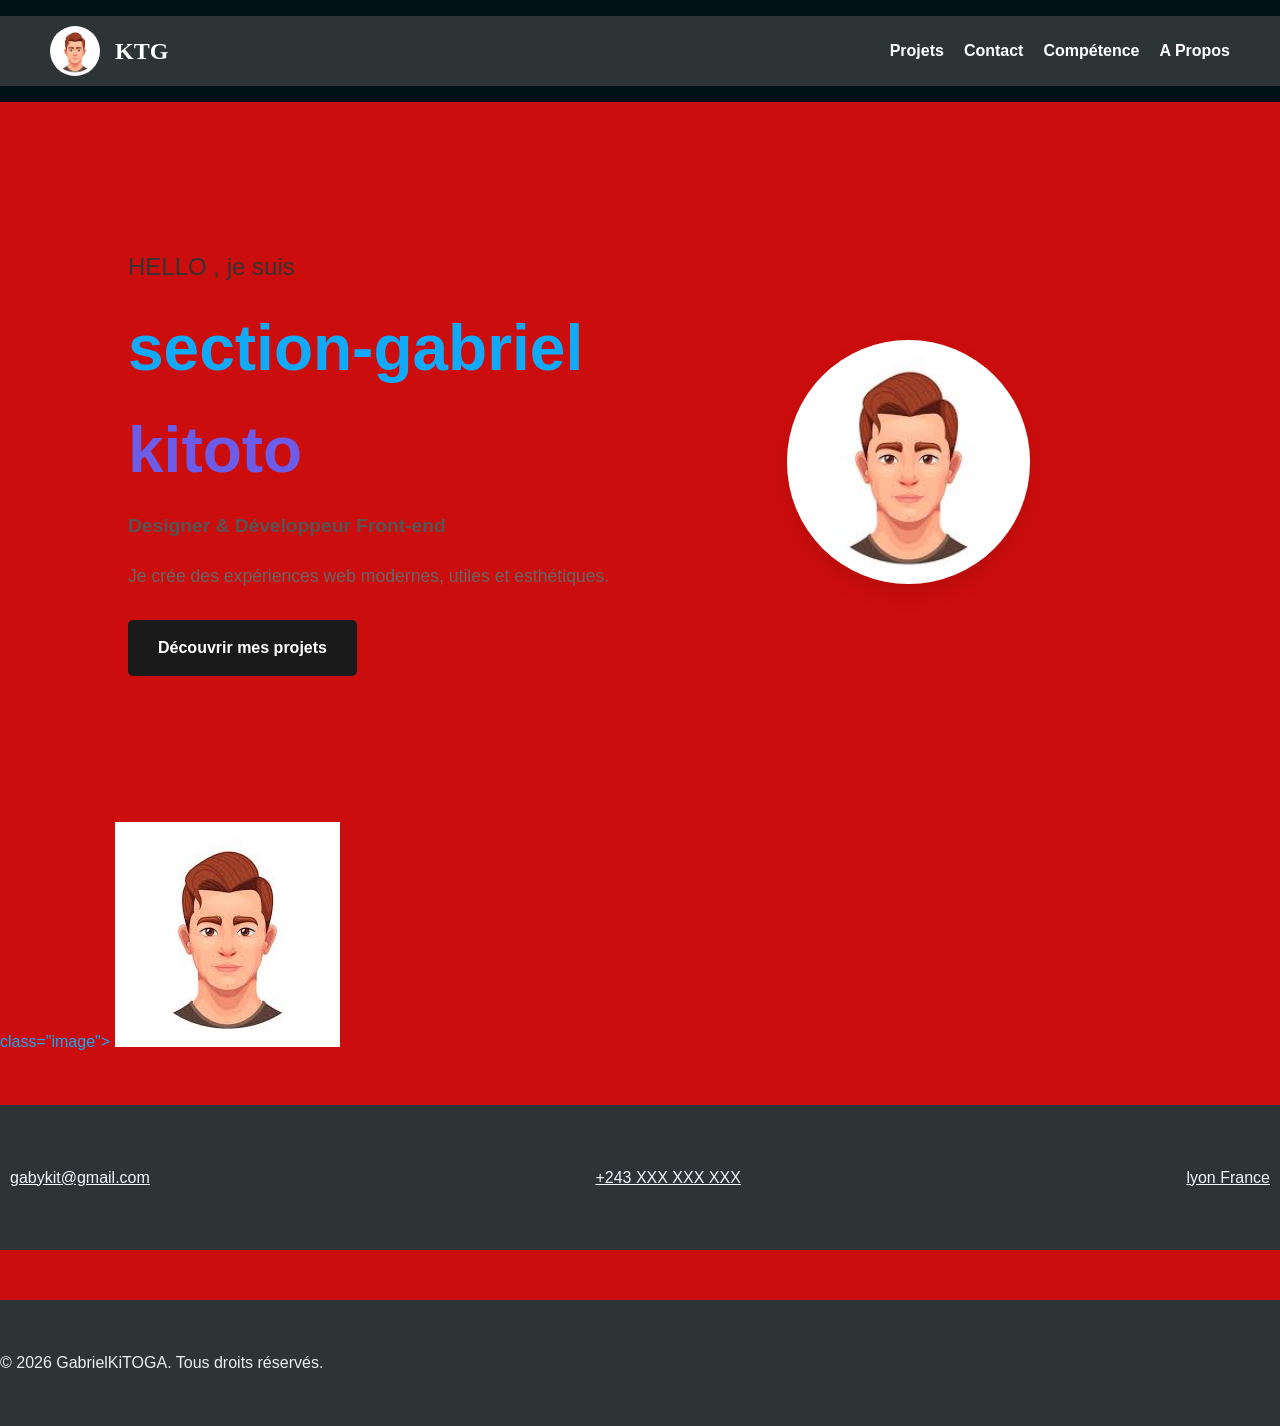
<file: index.html>
<!DOCTYPE html>
<html lang="en">
<head>
    <meta charset="UTF-8">
    <meta name="viewport" content="width=device-width, initial-scale=1.0">
    <link rel="stylesheet" href="index.css">
    <title>Mon Portfolio</title>
</head>
<body>
    <!-- Barre de navigation -->
    <nav>
        <div class="nav-container">
            <div class="logo">
                <img src="images/img.jpg" alt="Profil">
                <h1>KTG</h1>
            </div>

            <div class="navigation">
                <ul>
                    <li><a href="pages/projet.html">Projets</a></li>
                    <li><a href="pages/contact.html">Contact</a></li>
                    <li><a href="pages/skill.html">Compétence</a></li>
                    <li><a href="pages/apropos.html">A Propos</a></li>
                </ul>
            </div>
        </div>
    </nav>
    
    <!--main -->
    <main class="section-gabriel">
        <div class="contenu">
            <p class="greeting">HELLO , je suis</p>
            <h1 class="nom">section-gabriel <span class="mis-en-lumiere">kitoto</span></h1>
            <p class="job">Designer & Développeur Front-end</p>
            <p class="description">
            Je crée des expériences web modernes, utiles et esthétiques.
            </p>
            <a href="pages/projet.html" class="btn-primary">Découvrir mes projets</a>
        </div>

        <div class="image">
            <img src="images/img.jpg" alt="section-gabriel kitOGA">
        </div>
  
    </main>    
    <div>
         class="image">
            <img src="images/img.jpg" alt="section-gabriel kitOGA">

    </div>                                                  
    <footer>
            <a href="mailto:gabykit@gmail.com"><i class="fas fa-envelope"></i> gabykit@gmail.com</a>
            <a href="tel:+243XXXXXXXXX"><i class="fas fa-phone"></i> +243 XXX XXX XXX</a>
            <a href=""><i class="fas fa-map-marker-alt"></i> lyon France</a>
            
    </footer>                                                      
    
    <footer>
        <p>&copy; 2026 GabrielKiTOGA. Tous droits réservés.</p>
    </footer>
</body>
</html>
</file>
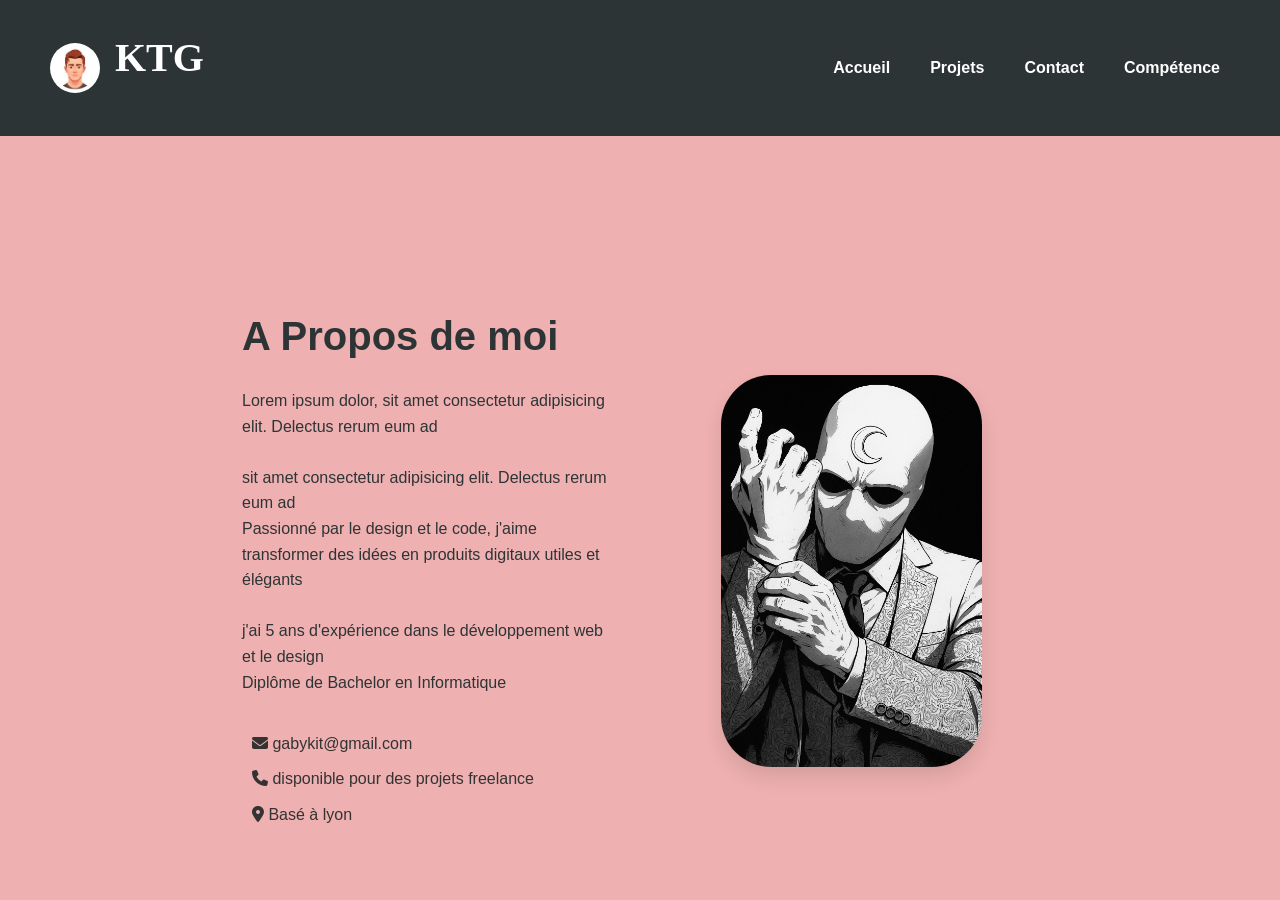
<file: pages/apropos.html>
<!DOCTYPE html>
<html lang="en">
<head>
    <meta charset="UTF-8">
    <meta name="viewport" content="width=device-width, initial-scale=1.0">
    <link rel="stylesheet" href="https://cdnjs.cloudflare.com/ajax/libs/font-awesome/6.5.0/css/all.min.css">
    <link rel="stylesheet" href="../css/about.css">
    <title>Mon Portfolio</title>
</head>
<body>
    <!-- Barre de navigation -->
    <nav>
        <div class="nav-container">
            <div class="logo">
                <img src="../images/img.jpg" alt="Profil">
                <h1>KTG</h1>
            </div>

            <div class="navigation">
                <ul>
                    <li><a href="../index.html">Accueil</a></li>
                    <li><a href="projet.html">Projets</a></li>
                    <li><a href="contact.html">Contact</a></li>
                    <li><a href="skill.html">Compétence</a></li>
                </ul>
            </div>
        </div>
    </nav>

    <!-- Espace A Propos -->
     <main>
        <div class="main-container">
            <div class="text">
                <h1>A Propos de moi</h1>
                <p>Lorem ipsum dolor, sit amet consectetur adipisicing elit. Delectus rerum eum ad</p> <br>
                <p>sit amet consectetur adipisicing elit. Delectus rerum eum ad</p>
                <p>Passionné par le design et le code, j'aime transformer des idées en produits digitaux utiles et élégants</p> <br>
                <p>j'ai 5 ans d'expérience dans le développement web et le design</p>
                <p> Diplôme de Bachelor en Informatique </p>
                <br>
                <a href="mailto:gabykit@gmail.com"><i class="fas fa-envelope"></i> gabykit@gmail.com</a>
                <a href="tel:+243XXXXXXXXX"><i class="fas fa-phone"></i> disponible pour des projets freelance</a>
                <a href=""><i class="fas fa-map-marker-alt"></i> Basé à lyon</a>
            </div>

            <div class="image">
                <img src="../images/avatar.png" alt="Avatar">
            </div>

        </div>
  
    </main>
</body>
</html>
</file>
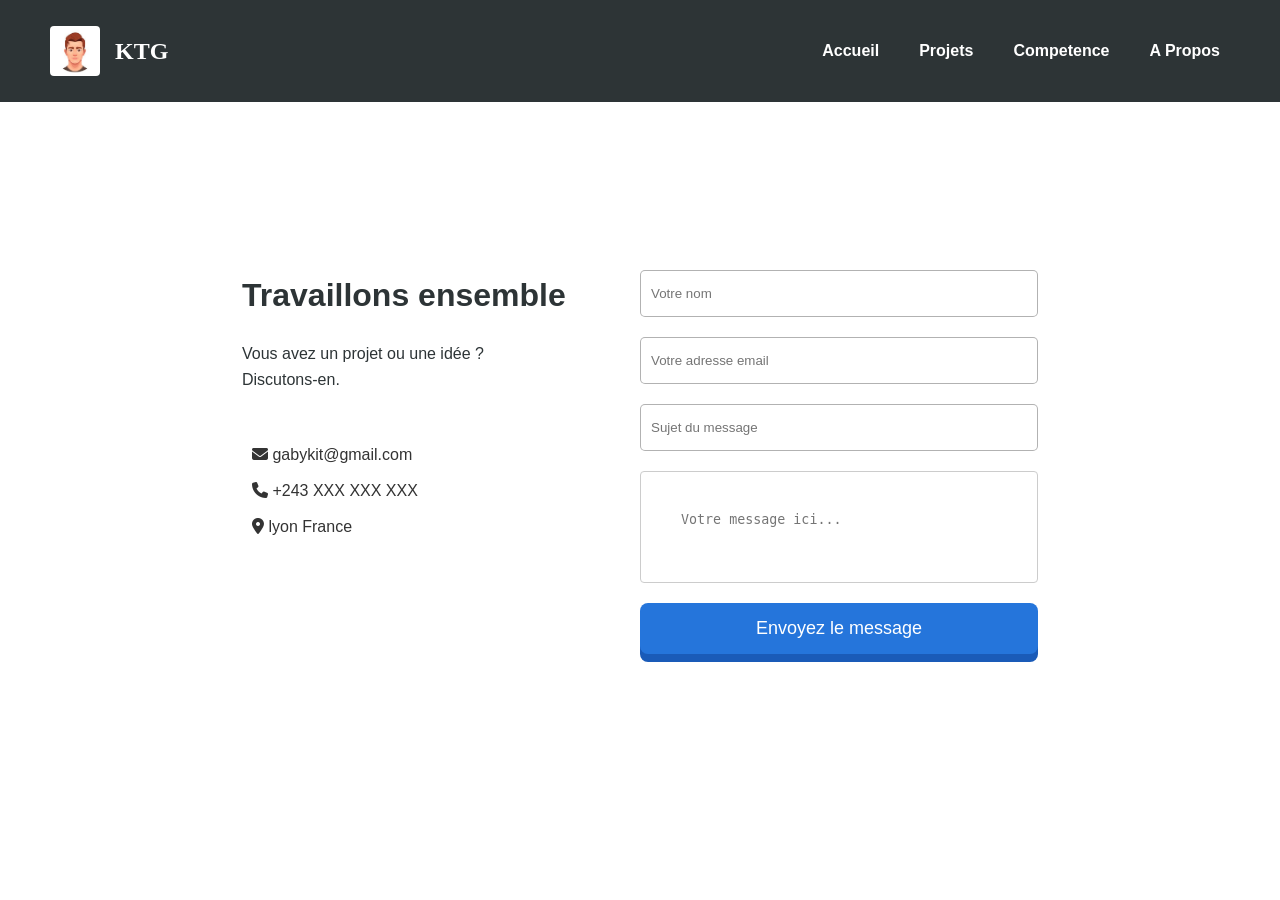
<file: pages/contact.html>
<!DOCTYPE html>
<html lang="en">
<head>
    <meta charset="UTF-8">
    <meta name="viewport" content="width=device-width, initial-scale=1.0">
    <link rel="stylesheet" href="https://cdnjs.cloudflare.com/ajax/libs/font-awesome/6.5.0/css/all.min.css">
    <link rel="stylesheet" href="../css/contact.css">
    <title>Mon Portfolio</title>
</head>
<body>
    <!-- Barre de navigation -->
    <nav>
        <div class="nav-container">
            <div class="logo">
                <img src="../images/img.jpg" alt="Profil">
                <h1>KTG</h1>
            </div>

            <div class="navigation">
                <ul>
                    <li><a href="../index.html">Accueil</a></li>
                    <li><a href="projet.html">Projets</a></li>
                    <li><a href="skill.html">Competence</a></li>
                    <li><a href="apropos.html">A Propos</a></li>

                </ul>
            </div>
        </div>
    </nav>

    <!-- Espace contact -->
     <main>
        <div class="main-container">
            <div class="text">
                <h1>Travaillons ensemble</h1>
                <p>Vous avez un projet ou une idée ? <br> Discutons-en.</p>
                <a href="mailto:gabykit@gmail.com"><i class="fas fa-envelope"></i> gabykit@gmail.com</a>
                <a href="tel:+243XXXXXXXXX"><i class="fas fa-phone"></i> +243 XXX XXX XXX</a>
                <a href=""><i class="fas fa-map-marker-alt"></i> lyon France</a>
            </div>

            
            <div class="form">
                <form action="">
                    <input type="text" placeholder="Votre nom" required>
                    <input type="email" placeholder="Votre adresse email" required>
                    <input type="text" placeholder="Sujet du message" required>
                    <textarea name="" id="" placeholder="Votre message ici..." required></textarea>
                    <button type="submit">Envoyez le message</button>
                </form>
            </div>
        </div>
     </main>
</body>
</html>
</file>
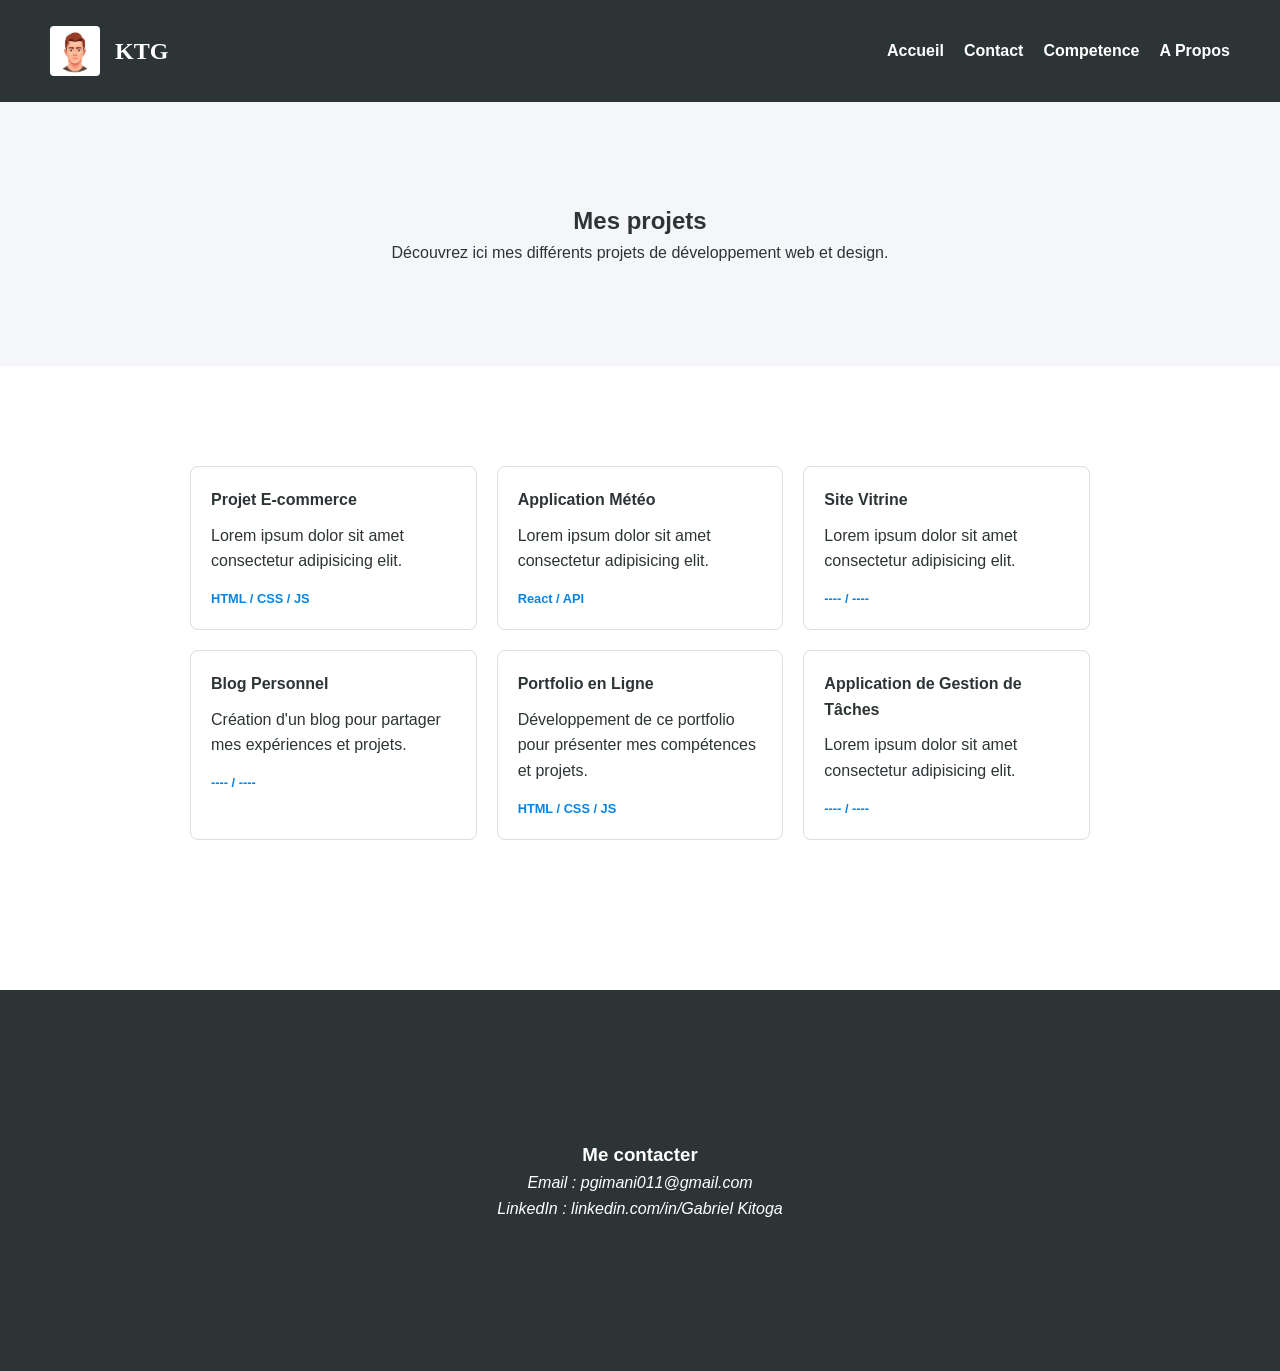
<file: pages/projet.html>
<!DOCTYPE html>
<html lang="fr">
<head>
    <meta charset="UTF-8">
    <meta name="viewport" content="width=device-width, initial-scale=1.0">
    <link rel="stylesheet" href="https://cdnjs.cloudflare.com/ajax/libs/font-awesome/6.5.0/css/all.min.css">
    <title>Mon Portfolio</title>
    <link rel="stylesheet" href="../css/style.css">
</head>
<body>
    
    <!-- Barre de navigation -->
    <nav>
        <div class="nav-container">
            <div class="logo">
                <img src="../images/img.jpg" alt="Profil">
                <h1>KTG</h1>
            </div>

            <div class="navigation">
                <ul>
                    <li><a href="../index.html">Accueil</a></li>
                    <li><a href="contact.html">Contact</a></li>
                    <li><a href="skill.html">Competence</a></li>
                    <li><a href="apropos.html">A Propos</a></li>
                </ul>
            </div>
        </div>
    </nav>

    <!-- Header -->
    <header>
            <h2>Mes projets</h2>
            <p>Découvrez ici mes différents projets de développement web et design.</p>
    </header>

    <!-- Section Projets -->
    <section class="container" >
        <div class="grid">
            <!-- Projet 1 -->
            <div class="card">
                <h4>Projet E-commerce</h4>
                <p>Lorem ipsum dolor sit amet consectetur adipisicing elit.</p>
                <span>HTML / CSS / JS</span>
            </div>
            <!-- Projet 2 -->
            <div class="card">
                <h4>Application Météo</h4>
                <p>Lorem ipsum dolor sit amet consectetur adipisicing elit.</p>
                <span>React / API</span>
            </div>
            <!-- Projet 3 -->
            <div class="card">
                <h4>Site Vitrine</h4>
                <p>Lorem ipsum dolor sit amet consectetur adipisicing elit.</p>
                <span>---- / ----</span>
            </div>
            <!-- Projet 4 -->
            <div class="card">
                <h4>Blog Personnel</h4>
                <p>Création d'un blog pour partager mes expériences et projets.</p>
                <span>---- / ----</span>
            </div>
            <!-- Projet 5 -->
            <div class="card">
                <h4>Portfolio en Ligne</h4>
                <p>Développement de ce portfolio pour présenter mes compétences et projets.</p>
                <span>HTML / CSS / JS</span>
            </div>
            <!-- Projet 6 -->
            <div class="card">
                <h4>Application de Gestion de Tâches</h4>
                <p>Lorem ipsum dolor sit amet consectetur adipisicing elit.</p>
                <span>---- / ----</span>
            </div>

        </div>
    </section>

    <!-- Section Contact -->
    <footer>
        <div class="container">
           <h3> Me contacter</h3>
            <p><i >Email : pgimani011@gmail.com</i></p>
            <p><i >LinkedIn : linkedin.com/in/Gabriel Kitoga</i></p>
        </div>
    </footer>

</body>
</html>
</file>
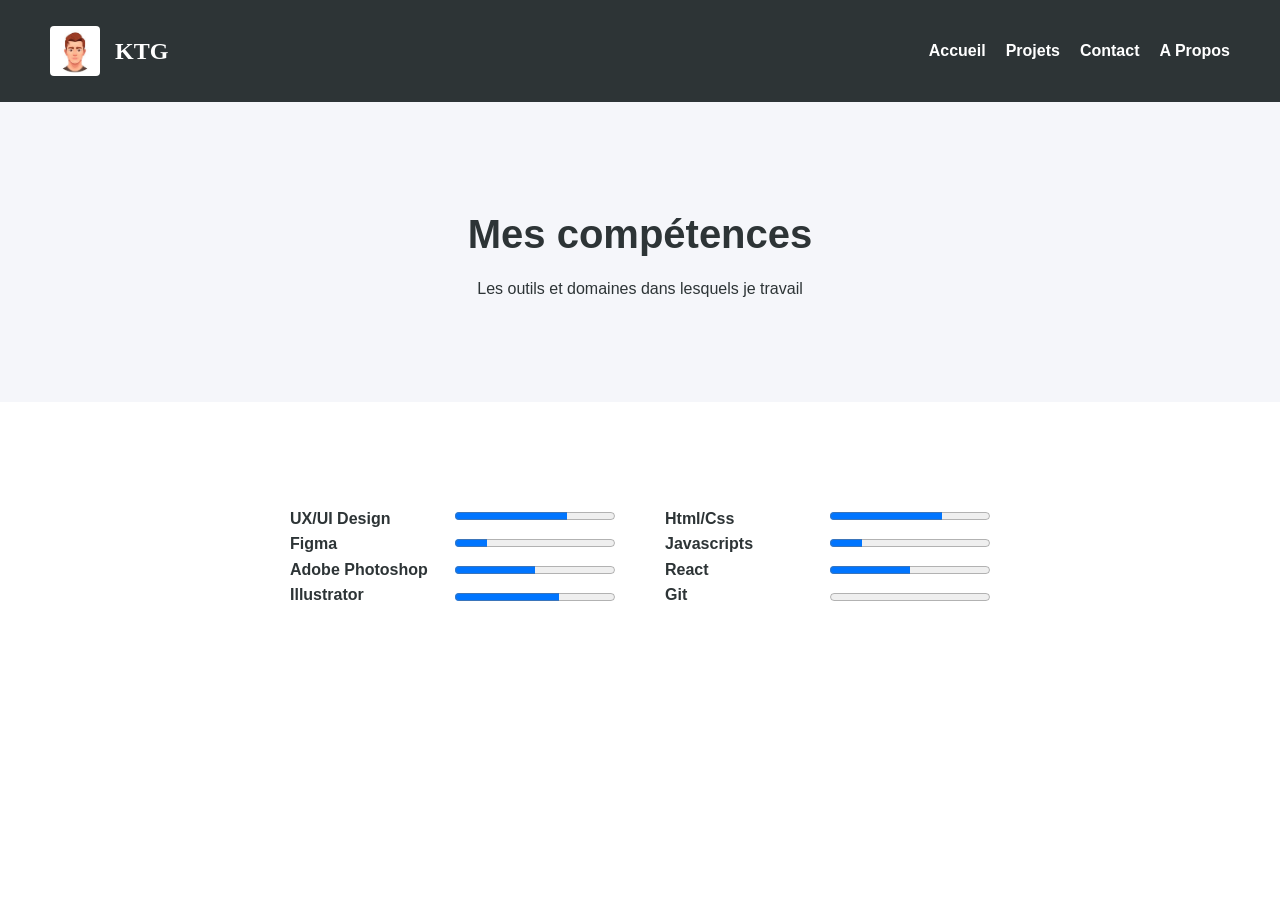
<file: pages/skill.html>
<!DOCTYPE html>
<html lang="en">
<head>
    <meta charset="UTF-8">
    <meta name="viewport" content="width=device-width, initial-scale=1.0">
    <link rel="stylesheet" href="../css/skill.css">
    <title>Mon Portfolio</title>
</head>
<body>
    <!-- Barre de navigation -->
    <nav>
        <div class="nav-container">
            <div class="logo">
                <img src="../images/img.jpg" alt="Profil">
                <h1>KTG</h1>
            </div>

            <div class="navigation">
                <ul>
                    <li><a href="../index.html">Accueil</a></li>
                    <li><a href="projet.html">Projets</a></li>
                    <li><a href="contact.html">Contact</a></li>
                    <li><a href="apropos.html">A Propos</a></li>
                </ul>
            </div>
        </div>
    </nav>

    <!-- Header -->
    <header>
            <h2>Mes compétences</h2>
            <p>Les outils et domaines dans lesquels je travail</p>
    </header>

    <!-- Main -->
     <main>
        <section class="main-container">
            <div class="competence">
                <div class="skills">
                    <p><strong>UX/UI Design</strong></p>
                    <p><strong>Figma</strong></p>
                    <p><strong>Adobe Photoshop</strong></p>
                    <p><strong>Illustrator</strong></p>
                </div>

                <div class="niveau">
                    <progress value="70" max="100"></progress>
                    <progress value="20" max="100"></progress>
                    <progress value="50" max="100"></progress>
                    <progress value="65" max="100"></progress>
                </div>
            </div>

            <div class="competence">
                <div class="skills">
                    <p><strong>Html/Css</strong></p>
                    <p><strong>Javascripts</strong></p>
                    <p><strong>React</strong></p>
                    <p><strong>Git</strong></p>
                </div>

                <div class="niveau">
                    <progress value="70" max="100"></progress>
                    <progress value="20" max="100"></progress>
                    <progress value="50" max="100"></progress>
                    <progress value="0" max="100"></progress>
                </div>
            </div>
        </section>
     </main>
</body>
</html>
</file>
<file: index.css>
*{
    padding: 0;
    margin: 0;
    box-sizing: border-box;
}
body {
    font-family: 'Segoe UI', Tahoma, Geneva, Verdana, sans-serif;
    line-height: 1.6;
    color: #12aaf7;
    background-color: rgb(204, 13, 13);
}

/* Navigation */
nav{
    padding: 1em 0;
    background-color: #011014;
}
.nav-container {
  display: flex;
  align-items: center; 
  justify-content: space-between; 
  padding: 10px 50px; 
  background-color: #2d3436; 
  color: white;
}

/* Style logo */
.logo {
  display: flex;
  align-items: center;
  gap: 15px; 
}

.logo h1{
  font-family: cursive;
}
.logo img {
    height: 50px; 
    border-radius: 50%;
}

/* Barre de navigation */
.navigation ul  {
    list-style: none;
    display: flex;
    gap: 20px; 
}

.navigation ul  li a {
    color: white;
    text-decoration: none;
    font-weight: bold;
}


/* Main section */
.section-gabriel {
  display: flex;
  align-items: center;
  min-height: 80vh;
  padding: 0 10%;
}

/* first sous div */
.contenu {
    flex: 1; 
    padding-right: 50px;
}

.greeting {
  font-size: 1.5rem;
  margin-bottom: 0;
  color: #333;
}

.nom {
  font-size: 4rem;
  margin: 10px 0;
  font-weight: 800;
}

.mis-en-lumiere {
  color: #6c5ce7; 
}

.job {
  font-size: 1.2rem;
  font-weight: bold;
  color: #555;
  margin-bottom: 20px;
}

.description {
  font-size: 1.1rem;
  line-height: 1.6;
  color: #666;
  margin-bottom: 30px;
}

.btn-primary {
  display: inline-block;
  background-color: #1a1a1a;
  color: white;
  padding: 15px 30px;
  text-decoration: none;
  border-radius: 5px;
  font-weight: bold;
  transition: background-color 0.3s;
}

.btn-primary:hover {
  background-color: #444;
}

/* second sous div */
.image {
  flex: 1;
  display: flex;
  justify-content: center; 
  align-items: center;
}

.image img {
  width: 50%; 
  border-radius: 50%; 
  box-shadow: 0 10px 20px rgba(0,0,0,0.1); 
}
footer{
  padding: 1em 0;
  background-color: #2d3436;
  display: flex;
  justify-content: space-between;
  
}
footer a{
  color: aliceblue;
  padding: 10px;
}

/* Footer */
footer {
    background:  #2d3436;
    color: #ECEFF1;
    text-align: center;
    padding: 50px 0;
    margin-top: 50px;
}
</file>
<file: css/about.css>
*{
    padding: 0;
    margin: 0;
    box-sizing: border-box;
}
body {
    font-family: 'Segoe UI', Tahoma, Geneva, Verdana, sans-serif;
    line-height: 1.6;
    color: #2d3436;
    background-color: rgba(209, 42, 42, 0.37);
}

/* Navigation */
nav{
    padding: 1em 0;
    background-color: #2d3436;
}
.nav-container {
  display: flex;
  align-items: center; 
  justify-content: space-between; 
  padding: 10px 50px; 
  background-color: #2d3436; 
  color: white;
}

.logo {
  display: flex;
  align-items: center;
  gap: 15px; 
}

.logo h1{
  font-family: cursive;
}
.logo img {
    height: 50px; 
    border-radius: 50%;
}

.navigation ul  {
    list-style: none;
    display: flex;
    gap: 20px; 
}

.navigation ul  li a {
    color: white;
    text-decoration: none;
    font-weight: bold;
}

/* main */
.main-container{
    max-width: 70%;
    margin: 0 auto;
    padding: 40px 50px;
    display: flex;
    margin-top: 10%;
}

/*sous-div text*/
.text{
    flex: 1;
    padding-right: 50px;
}
h1{
    font-size: 2.5em;
    margin-bottom: 20px;
}
a{
    margin: 10px;
    display: block;
    text-decoration: none;
    color: #333;
}
a:hover{
    color: #2575DB;
}

/*sous-div images*/
.image {
  flex: 1;
  display: flex;
  justify-content: center; 
  align-items: center; 
}

.image img {
  max-width: 70%; 
  border-radius: 50px; 
  box-shadow: 0 10px 20px rgba(0,0,0,0.1); 
}
</file>
<file: css/contact.css>
*{
    padding: 0;
    margin: 0;
    box-sizing: border-box;
}
body {
    font-family: 'Segoe UI', Tahoma, Geneva, Verdana, sans-serif;
    line-height: 1.6;
    color: #2d3436;
    background-color: white;
}

/* Navigation */
nav{
    padding: 1em 0;
    background-color: #2d3436;
}
.nav-container {
  display: flex;
  align-items: center; 
  justify-content: space-between; 
  padding: 10px 50px; 
  background-color: #2d3436; 
  color: white;
}

/* Style logo */
.logo {
  display: flex;
  align-items: center;
  gap: 15px; 
}

.logo h1{
  font-family: cursive;
}
.logo img {
    height: 50px; 
    border-radius: 4px;
}

/* Barre de navigation */
.navigation ul  {
    list-style: none;
    display: flex;
    gap: 20px; 
}

.navigation ul  li a {
    color: white;
    text-decoration: none;
    font-weight: bold;
}

/* Main */
.main-container{
    /*border-radius: 10px;
    background: url(../images/slide.jpg);
    background-position: center;
    background-size: cover; */
    max-width: 70%;
    margin: 0 auto;
    padding: 40px 50px;
    display: flex;
    margin-top: 10%;
}

/*sous-div text*/
.text{
    flex: 1;
}
p{
    margin:20px 0 50px 0;
}
a{
    margin: 10px;
    display: block;
    text-decoration: none;
    color: #333;
}
a:hover{
    color: #2575DB;
}

/*sous-div form*/
.form{
    /* padding: 0 20px;    
    backdrop-filter: blur(10px); */
    height: auto;
    flex: 1;
}
.form form{
    width: 100%;
    display: flex;
    flex-direction: column;
    gap: 20px;
}
form textarea{
    padding: 40px;
    outline: none;
    border: 1px solid #ccc;
    border-radius: 4px;
    resize:none;
}
form input{
    padding: 15px 40px 15px 10px;
    border-radius: 5px;
    outline: none;
    border: none;
    border: 1px solid rgba(0, 0, 0, 0.3);
    color: #333;
}
form button{
    border: none;
    background-color:#2575DB;
    color:#fff;
    cursor: pointer;
    transition: 0.5s;
    padding: 15px;
    border-radius: 8px;
    font-size: 18px;
    box-shadow: 0 8px 0 #1A5BB8;
}
button:hover{
    transform: translateY(5px);
    box-shadow: none;
    background-color: #1A5BB8;
    color: #ECEFF1;
}
</file>
<file: css/style.css>
/* Reset de base */
* {
    margin: 0;
    padding: 0;
    box-sizing: border-box;
}

body {
    font-family: 'Segoe UI', Tahoma, Geneva, Verdana, sans-serif;
    line-height: 1.6;
    color: #2d3436;
    background-color: white;
}

/* Navigation */
nav{
    padding: 1em 0;
    background-color: #2d3436;
}
.nav-container {
  display: flex;
  align-items: center; 
  justify-content: space-between; 
  padding: 10px 50px; 
  background-color: #2d3436; 
  color: white;
}

/* Style logo */
.logo {
  display: flex;
  align-items: center;
  gap: 15px; 
}

.logo h1{
  font-family: cursive;
}
.logo img {
    height: 50px; 
    border-radius: 4px;
}

/* Barre de navigation */
.navigation ul  {
    list-style: none;
    display: flex;
    gap: 20px; 
}

.navigation ul  li a {
    color: white;
    text-decoration: none;
    font-weight: bold;
}

/* Header */
header {
    padding: 100px 0;
    background: #f5f6fa;
    text-align: center;
}

.header h2 {
    font-size: 2.5rem;
    margin-bottom: 10px;
}

/* Grille de projets */

/* Container_class */
.container {
    max-width: 900px;
    margin: 0 auto;
    padding: 100px 0;
}

.grid {
    display: grid;
    grid-template-columns: repeat(3, 1fr);
    gap: 20px;
}

.card {
    border: 1px solid #ddd;
    padding: 20px;
    border-radius: 8px;
    transition: 0.3s;
}

.card:hover {
    border-color: #0984e3;
    box-shadow: 0 4px 10px rgba(0,0,0,0.1);
}

.card h4 {
    margin-bottom: 10px;
}

.card span {
    display: block;
    margin-top: 15px;
    font-size: 0.8rem;
    color: #0984e3;
    font-weight: bold;
}



/* Footer */
footer {
    background: #2d3436;
    color: white;
    text-align: center;
    padding: 50px 0;
    margin-top: 50px;
}
</file>
<file: css/skill.css>
*{
    padding: 0;
    margin: 0;
    box-sizing: border-box;
}
body {
    font-family: 'Segoe UI', Tahoma, Geneva, Verdana, sans-serif;
    line-height: 1.6;
    color: #2d3436;
    background-color: white;
}


/* Navigation */
nav{
    padding: 1em 0;
    background-color: #2d3436;
}
.nav-container {
  display: flex;
  align-items: center; 
  justify-content: space-between; 
  padding: 10px 50px; 
  background-color: #2d3436; 
  color: white;
}

/* Style logo */
.logo {
  display: flex;
  align-items: center;
  gap: 15px; 
}

.logo h1{
  font-family: cursive;
}
.logo img {
    height: 50px; 
    border-radius: 4px;
}

/* Barre de navigation */
.navigation ul  {
    list-style: none;
    display: flex;
    gap: 20px; 
}

.navigation ul  li a {
    color: white;
    text-decoration: none;
    font-weight: bold;
}

/* Header */
header {
    padding: 100px 0;
    background: #f5f6fa;
    text-align: center;
}


header h2 {
    font-size: 2.5rem;
    margin-bottom: 10px;
}

/* main */
main{
    margin-top: 5%;
}
.main-container{
    max-width: 800px;
    margin: 0 auto;
    padding: 40px 50px;
    display: flex;
    gap: 50px;
}

.main-container .competence{
    flex: 1;
    display: flex;
    align-items: center;
    gap: 20px;
}

.competence .skills{
    flex: 1;
}

.competence .niveau{
    flex: 1;
    display: flex;
    flex-direction: column;
    gap: 11px;
}
</file>
